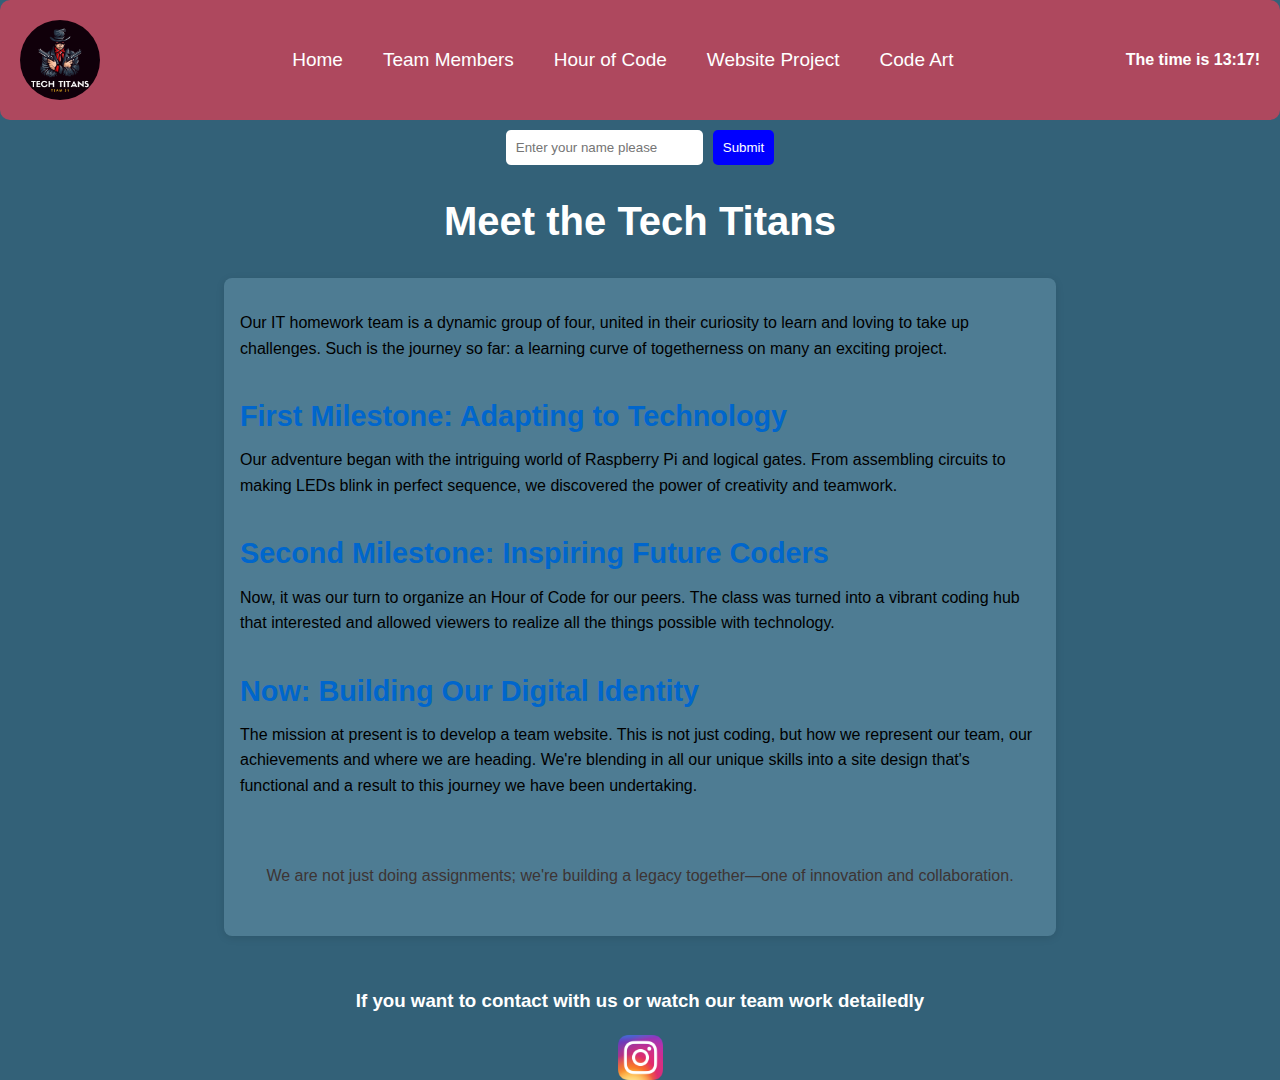
<file: index.html>
<!DOCTYPE html>
<!-- 
    SITE 1101 Principles of Information Systems 
    (c)202X by Name Surname 
    Submitted in partial fulfillment of the requirements of the course.
-->
<html>

<head>
    <title>Homework 3: How websites work?</title>
    <link rel="stylesheet" href="styles.css">
    <script type="text/javascript" src="scripts.js"></script>
</head>

<body>
    <header>
        <nav>
            <img src="media/logo.png" alt="Logo" class="logo">

            <div class="navbuttons">
                <ul>
                    <li><a href="index.html">Home</a></li>
                    <li><a href="team-members.html">Team Members</a></li>
                    <li><a href="hour-of-code.html">Hour of Code</a></li>
                    <li><a href="web-project.html">Website Project</a></li>
                    <li><a href="code-artist.html">Code Art</a></li>
                </ul>
            </div>
        
            <div id="clock" class="clock"></div>
        </nav>
    </header>
    <div class="input">
        <input type="text" id="nameGreet" placeholder="Enter your name please">
        <button onclick="showGreet()">Submit</button>
    </div>

  <div class="dark-bg" id="darkBG"></div>
  <div class="custom-greet" id="customGreet">
    <h2 id="greet">Custom Alert</h2>
    <p>Welcome to website made by Tech Titans</p>
    <button onclick="hideGreet()" id="OK">OK</button>
  </div>
    <div class="header">
        <h1>Meet the Tech Titans</h1>
    </div>
    <main class="content">
        <section class="intro">
            <p>
                Our IT homework team is a dynamic group of four, united in their curiosity to learn and loving to take up challenges. Such is the journey so far: a learning curve of togetherness on many an exciting project.
            </p>
        </section>
        <section class="milestone">
            <h2>First Milestone: Adapting to Technology</h2>
            <p>
                Our adventure began with the intriguing world of Raspberry Pi and logical gates. From assembling circuits to making LEDs blink in perfect sequence, we discovered the power of creativity and teamwork.
            </p>
        </section>
        <section class="milestone">
            <h2>Second Milestone: Inspiring Future Coders</h2>
            <p>
                Now, it was our turn to organize an Hour of Code for our peers. The class was turned into a vibrant coding hub that interested and allowed viewers to realize all the things possible with technology.
            </p>
        </section>
        <section class="milestone">
            <h2>Now: Building Our Digital Identity</h2>
            <p>
                The mission at present is to develop a team website. This is not just coding, but how we represent our team, our achievements and where we are heading. We're blending in all our unique skills into a site design that's functional and a result to this journey we have been undertaking.
            </p>
        </section>
        <footer class="footer">
            <p>
                We are not just doing assignments; we're building a legacy together—one of innovation and collaboration.
            </p>
        </footer>
    </main>
    
    
    

    <div class="information">
        <h3>If you want to contact with us or watch our team work detailedly</h3>
        <a href="https://www.instagram.com/team31_ada?igsh=MW95YzM5cjJud3k4aw==" target="_blank">
            <img src="./media/instagram.png" alt="">
        </a>
    </div>


    <script>
        // When click button, its size will change
        const button = document.querySelector('button');

        button.addEventListener('click', () => {
            button.style.transform = 'scale(0.9)';
            button.style.transition = 'transform 0.1s ease';
            setTimeout(() => {
                button.style.transform = 'scale(1)';
            }, 100);
        });


    </script>

</body>

</html>
</file>
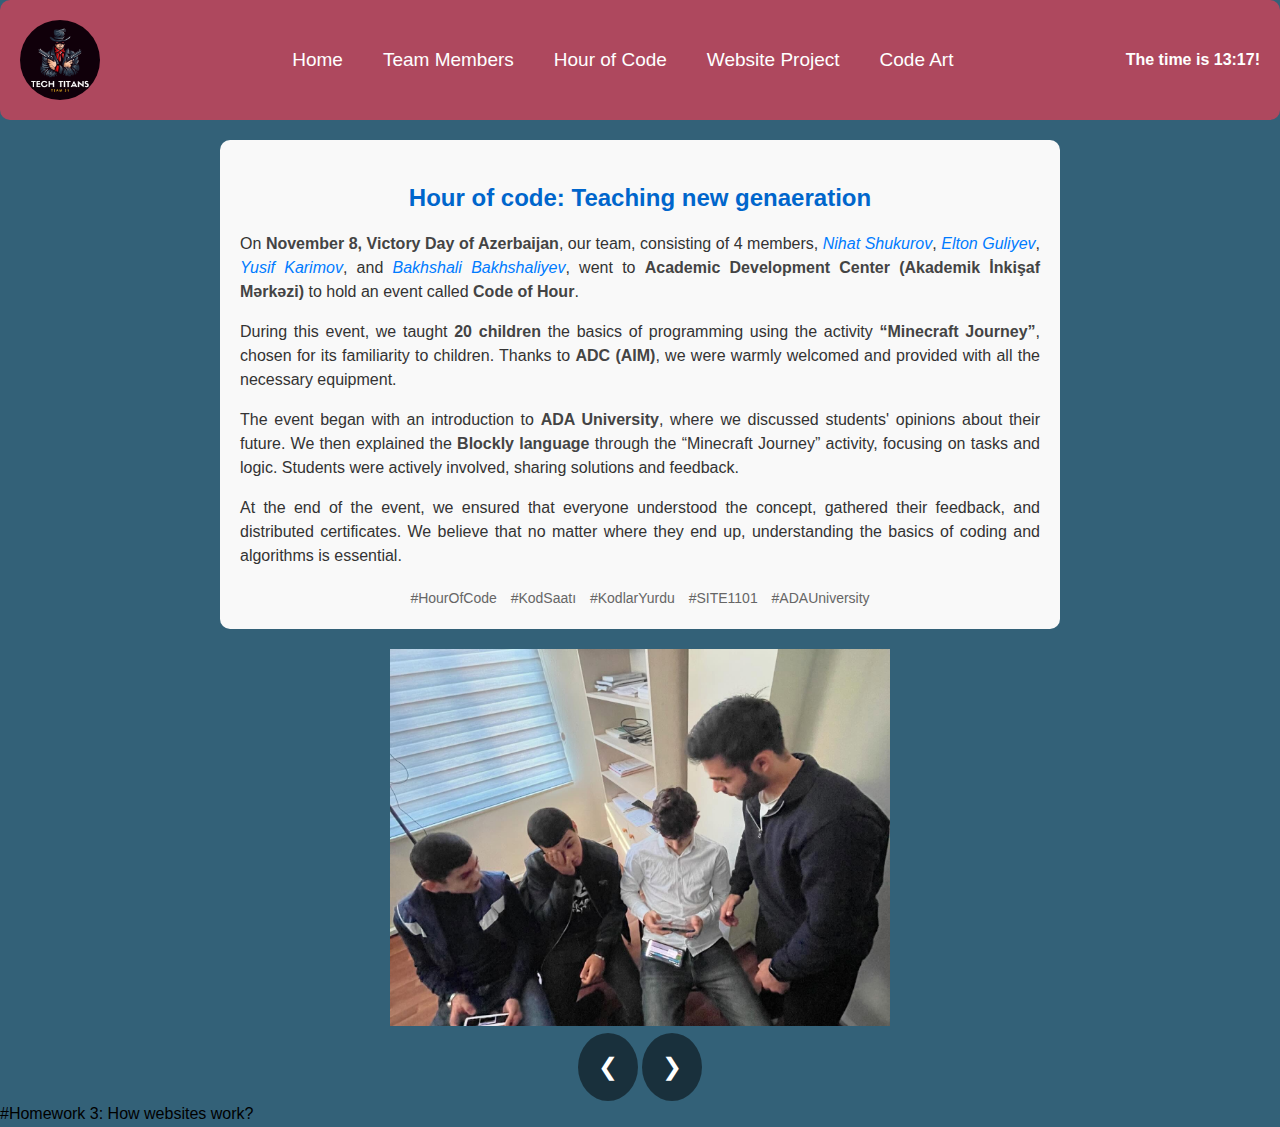
<file: hour-of-code.html>
<!DOCTYPE html>
<!-- 
    SITE 1101 Principles of Information Systems 
    (c)202X by Name Surname 
    Submitted in partial fulfillment of the requirements of the course.
-->
<html>
    <head>
        <title>Homework 3: Hour of Code event</title>
        <link rel="stylesheet" href="styles.css">  
        <script type="text/javascript" src="scripts.js"></script>      
    </head>
    <body>
        <header>
            <nav>
                <img src="media/logo.png" alt="Logo" class="logo">
    
                <div class="navbuttons">
                    <ul>
                        <li><a href="index.html">Home</a></li>
                        <li><a href="team-members.html">Team Members</a></li>
                        <li><a href="hour-of-code.html">Hour of Code</a></li>
                        <li><a href="web-project.html">Website Project</a></li>
                        <li><a href="code-artist.html">Code Art</a></li>
                    </ul>
                </div>
            
                <div id="clock" class="clock"></div>
            </nav>
        </header>
        <div class="hourofcode">
            <h2>Hour of code: Teaching new genaeration</h2>
            <p>
                On <strong>November 8, Victory Day of Azerbaijan</strong>, our team, consisting of 4 members, 
                <a class="member" href="#">Nihat Shukurov</a>, <a class="member" href="#">Elton Guliyev</a>, 
                <a class="member" href="#">Yusif Karimov</a>, and <a class="member" href="#">Bakhshali Bakhshaliyev</a>, 
                went to <strong>Academic Development Center (Akademik İnkişaf Mərkəzi)</strong> to hold an event called 
                <strong>Code of Hour</strong>. 
            </p>
            <p>
                During this event, we taught <strong>20 children</strong> the basics of programming using the activity 
                <strong>“Minecraft Journey”</strong>, chosen for its familiarity to children. 
                Thanks to <strong>ADC (AIM)</strong>, we were warmly welcomed and provided with all the necessary equipment.
            </p>
            <p>
                The event began with an introduction to <strong>ADA University</strong>, where we discussed students' opinions 
                about their future. We then explained the <strong>Blockly language</strong> through the “Minecraft Journey” 
                activity, focusing on tasks and logic. Students were actively involved, sharing solutions and feedback.
            </p>
            <p>
                At the end of the event, we ensured that everyone understood the concept, gathered their feedback, and distributed 
                certificates. We believe that no matter where they end up, understanding the basics of coding and algorithms is 
                essential.
            </p>
            <div class="hashtags">
                <span>#HourOfCode</span> <span>#KodSaatı</span> <span>#KodlarYurdu</span> 
                <span>#SITE1101</span> <span>#ADAUniversity</span>
            </div>
        </div>
        <div class="car-container">
            <img id="carousel" src="images/img1.jpg" alt="photos" width="500">
            <div class="controls">
              <button onclick="prevImage()">&#10094;</button>
              <button onclick="nextImage()">&#10095;</button>
            </div>
        </div>
        #Homework 3: How websites work?
    </body>
</html>
</file>
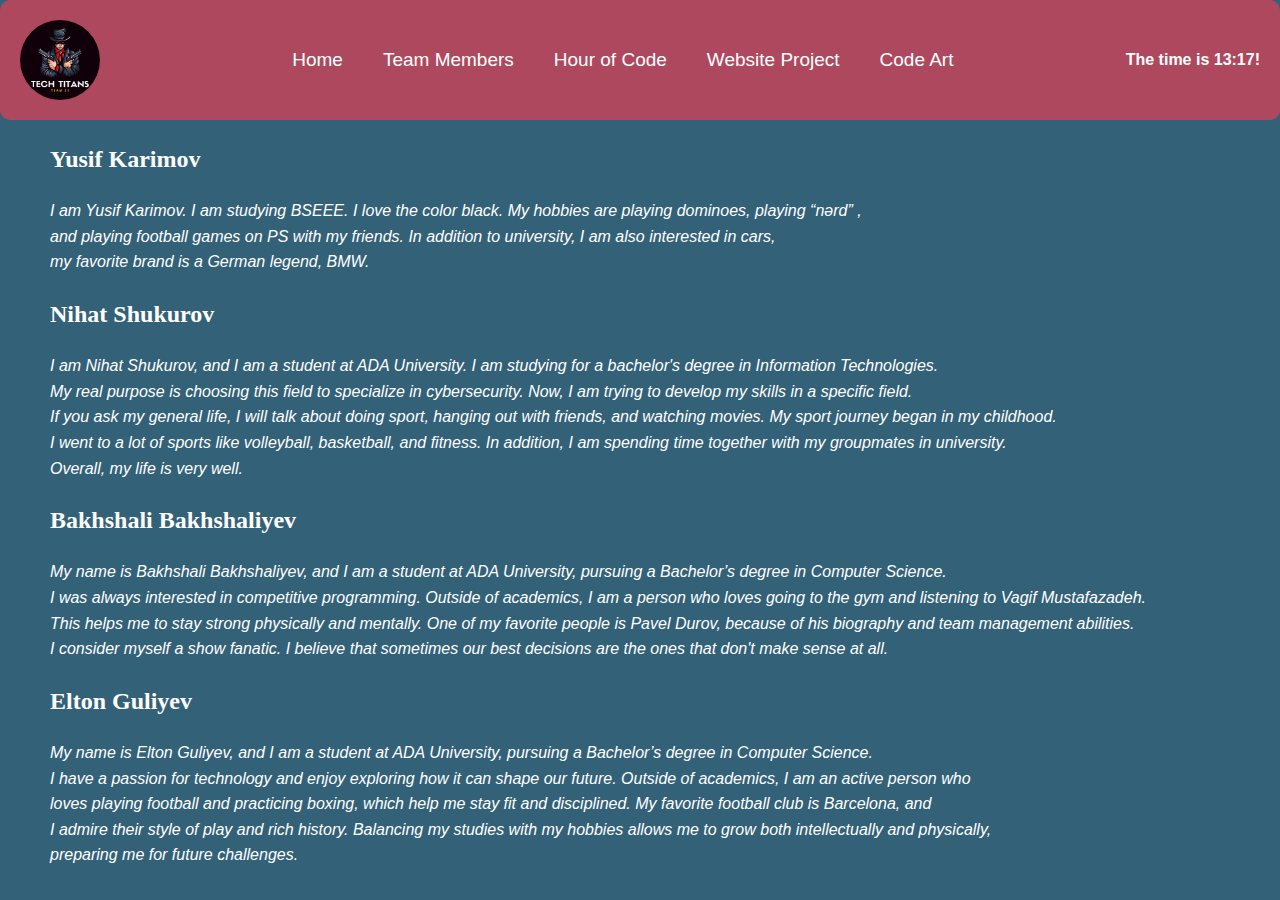
<file: team-members.html>
<!DOCTYPE html>
<!-- 
    SITE 1101 Principles of Information Systems 
    (c)202X by Name Surname 
    Submitted in partial fulfillment of the requirements of the course.
-->
<html>
    <head>
        <title>Homework 3: Team members</title>
        <link rel="stylesheet" href="styles.css">  
        <script type="text/javascript" src="scripts.js"></script>      
    </head>
    <body>
        <header>
            <nav>
                <img src="media/logo.png" alt="Logo" class="logo">
    
                <div class="navbuttons">
                    <ul>
                        <li><a href="index.html">Home</a></li>
                        <li><a href="team-members.html">Team Members</a></li>
                        <li><a href="hour-of-code.html">Hour of Code</a></li>
                        <li><a href="web-project.html">Website Project</a></li>
                        <li><a href="code-artist.html">Code Art</a></li>
                    </ul>
                </div>
            
                <div id="clock" class="clock"></div>
            </nav>
        </header>

        <div class="members">
        <h2>Yusif Karimov</h2>
        <article>
            I am Yusif Karimov. I am studying BSEEE. I love the color black. My hobbies are playing dominoes,
            playing “nərd” ,<br> and playing football games on PS with my friends. In addition to university, I am also
            interested in cars,<br> my favorite brand is a German legend, BMW.
        </article>

        <h2>Nihat Shukurov</h2>
        <article>
            I am Nihat Shukurov, and I am a student at ADA University. I am studying for a bachelor's degree in
            Information Technologies. <br> My real purpose is choosing this field to specialize in cybersecurity. Now, I
            am trying to develop my skills in a specific field. <br> If you ask my general life, I will talk about doing
            sport, hanging out with friends, and watching movies. My sport journey began in my childhood. <br>I went to
            a lot of sports like volleyball, basketball, and fitness. In addition, I am spending time together with
            my groupmates in university. <br>Overall, my life is very well.
        </article>

        <h2>Bakhshali Bakhshaliyev</h2>
        <article>
            My name is Bakhshali Bakhshaliyev, and I am a student at ADA University, pursuing a Bachelor’s degree in
            Computer Science. <br>I was always interested in competitive programming. Outside of academics, I am a
            person
            who loves going to the gym and listening to Vagif Mustafazadeh. <br>This helps me to stay strong physically
            and
            mentally. One of my favorite people is Pavel Durov, because of his biography and team management abilities.
            <br>
            I consider myself a show fanatic. I believe that sometimes our best decisions are the ones that don't
            make sense at all.
        </article>

        <h2>Elton Guliyev</h2>
        <article>
            My name is Elton Guliyev, and I am a student at ADA University, pursuing a Bachelor’s degree in Computer
            Science. <br>I have a passion for technology and enjoy exploring how it can shape our future. Outside of
            academics, I am an active person who <br>loves playing football and practicing boxing, which help me stay
            fit
            and disciplined. My favorite football club is Barcelona, and <br> I admire their style of play and rich
            history.
            Balancing my studies with my hobbies allows me to grow both intellectually and physically, <br>preparing me
            for
            future challenges.
        </article>
    </div>

    <script>
        // Article and h2 will be shown slowly
        const headings = document.querySelectorAll('.members h2, .members article');


        headings.forEach((heading, index) => {
            heading.style.opacity = '0';
            heading.style.transform = 'translateY(20px)';
            heading.style.transition = `opacity 0.6s ease ${index * 0.3}s, transform 0.6s ease ${index * 0.3}s`;

            window.addEventListener('load', () => {
                heading.style.opacity = '1';
                heading.style.transform = 'translateY(0)';
            });
        });



    </script>
    </body>
</html>
</file>
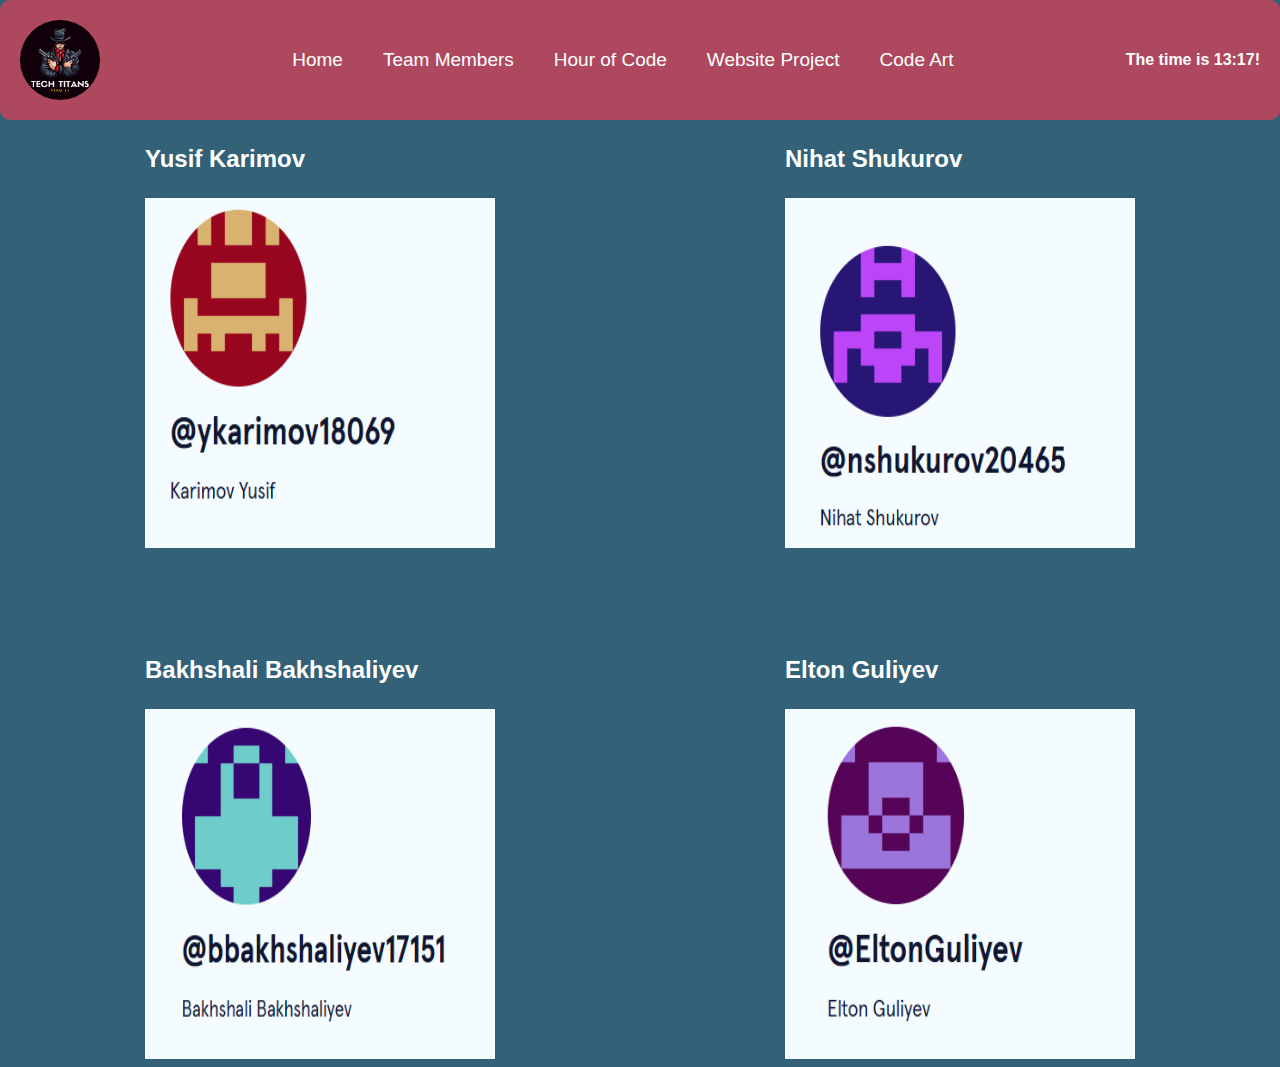
<file: web-project.html>
<!DOCTYPE html>
<!-- 
    SITE 1101 Principles of Information Systems 
    (c)202X by Name Surname 
    Submitted in partial fulfillment of the requirements of the course.
-->
<html>
    <head>
        <title>Homework 3: Website project</title>
        <link rel="stylesheet" href="styles.css">  
        <script type="text/javascript" src="scripts.js"></script>      
    </head>
    <body>
        <header>
            <nav>
                <img src="media/logo.png" alt="Logo" class="logo">
    
                <div class="navbuttons">
                    <ul>
                        <li><a href="index.html">Home</a></li>
                        <li><a href="team-members.html">Team Members</a></li>
                        <li><a href="hour-of-code.html">Hour of Code</a></li>
                        <li><a href="web-project.html">Website Project</a></li>
                        <li><a href="code-artist.html">Code Art</a></li>
                    </ul>
                </div>
            
                <div id="clock" class="clock"></div>
            </nav>
        </header>
         <div class="code-academy">

        <div class="up">

            <div class="yusif">
                <h2>Yusif Karimov</h2>
                <a href="https://www.codecademy.com/profiles/ykarimov18069" target="_blank">
                    <img src="./media/Yusif.png" alt="">
                </a>
            </div>

            <div class="nihat">
                <h2>Nihat Shukurov</h2>
                <a href="https://www.codecademy.com/profiles/nshukurov20465" target="_blank">
                    <img src="./media/Nihat.png" alt="">
                </a>
            </div>

        </div>


        <div class="down">
            <div class="bakhshali">
                <h2>Bakhshali Bakhshaliyev</h2>
                <a href="https://www.codecademy.com/profiles/bbakhshaliyev17151" target="_blank">
                    <img src="./media/Baxseli.png" alt="">
                </a>
            </div>

            <div class="elton">
                <h2>Elton Guliyev</h2>
                <a href="https://www.codecademy.com/profiles/EltonGuliyev" target="_blank">
                    <img src="./media/Elton.png" alt="">
                </a>
            </div>
        </div>



    </div>

    <script>

        // These codes will give shake to img and h2
        const profileCards = document.querySelectorAll('.code-academy > div');

        profileCards.forEach((card) => {
            card.addEventListener('mouseover', () => {
                card.style.transform = 'rotate(-2deg)';  
                card.style.transition = 'transform 0.1s ease';
            });

            card.addEventListener('mouseout', () => {
                card.style.transform = 'rotate(0deg)';   
            });
        });

    </script>
    </body>
</html>
</file>
<file: styles.css>
:root {
    --ada-blue: #336178;
    --ada-red: #ae485e;
}

body {
    font-family: 'Arial', sans-serif;
    margin: 0;
    padding: 0;
    line-height: 1.6;
    background-color: var(--ada-blue);
}

header {
    background-color: var(--ada-red);
    padding: 20px;
    text-align: center;
    color: white;
    border-radius: 10px;
}

    header h1 {
        margin: 0;
    }
    header img{
        height: 50px; 
        width: auto; 
        margin-right: 10px; 
    }
    header img:hover {
        cursor: pointer;
      }
nav {
    display: flex;
    align-items: center;
}
.navbuttons {
    flex-grow: 1;
    display: flex;
    justify-content: center;
}
.logo {
    width: 80px;
    height: 80px;
    border-radius: 50%;
    margin-right: 20px;
    flex-shrink: 0;
}
nav ul {
    display: flex;
    list-style: none;
    padding: 0;
    margin: 0;
}

    nav ul li {
        margin: 0 10px;
    }

        nav ul li a {
            text-decoration: none;
            font-size: 19px;
            color: white;
            padding: 1px 10px;
            border-radius: 5px;
            display: inline-block;
            transition: transform 0.3s ease, color 0.3s ease;

            
        }
        nav ul li a:hover {
            transform: scale(1.3);
            background-color: #87263b;
            
        }

        .clock {
            margin-left: auto;
            font-size: 16px;
            font-weight: bold;
        }
    
.hourofcode {
    font-family: 'Roboto', Arial, sans-serif;
    background-color: #f9f9f9;
    padding: 20px;
    border-radius: 10px;
    line-height: 1.5;
    color: #333;
    max-width: 800px;
    margin: 20px auto;
}

.hourofcode h2 {
    color: #0066cc;
    text-align: center;
    margin-bottom: 15px;
}

.hourofcode p {
    margin-bottom: 15px;
    text-align: justify;
}

.hourofcode strong {
    color: #444;
}

.hourofcode .member {
    text-decoration: none;
    font-style: italic;
    color: #007bff;
}

.hourofcode .hashtags {
    text-align: center;
    margin-top: 20px;
    font-size: 14px;
    color: #666;
}

.hourofcode .hashtags span {
    margin: 0 5px;
    display: inline-block;
}
.car-container {
    position: relative;
    text-align: center;
  }
  
  .controls button {
    background-color: rgba(0, 0, 0, 0.5);
    color: white;
    font-size: 24px;
    border: none;
    padding: 20px;
    cursor: pointer;
    border-radius: 50%;
  }
  
    .controls button:hover {
        background-color: rgba(0, 0, 0, 0.8);
    }

/* Home Part Starts*/
.input{
    display: flex;
    justify-content: center;
    margin-top: 10px;
}
.input input, button{
    padding: 10px;
    border-radius: 5px;
    border: none;
}
.input button{
    margin-left: 10px;
    background-color: blue;
    color: #fff;
}

.information h3{
    text-align: center;
    color: #fff;
    margin-top: 50px;
}

.information img{
    width: 45px;
    height: 45px;
    display: block;
    margin: auto;
}
/* Home Part Ends*/

/* Team Members Part Starts */
.members{
margin-left: 50px;
}
.members h2{
    color: #fff;
    font-family: 'Times New Roman', Times, serif;
}

.members article{
    color: #fff;
    font-style: italic;
}
/* Team Members Part Ends */

/* Web Project Part Starts */
.code-academy img{
    width: 350px;
    height: 350px;

}

.code-academy h2{
    color: #fff;
}
.code-academy .up{
    display: flex;
    justify-content: space-around;
}

.code-academy .down{
    display: flex;
    justify-content: space-around;
    margin-top: 75px;
}
/* Web Project Part Ends */

.custom-greet {
    position: fixed;
    top: 50%;
    left: 50%;
    transform: translate(-50%, -50%);
    background-color: #fff;
    padding: 20px;
    border-radius: 10px;
    box-shadow: 0 4px 6px rgba(0, 0, 0, 0.2);
    z-index: 2;
    width: 300px;
    text-align: center;
    display: none;
  }

  .custom-greet h2 {
    margin: 0 0 10px;
    font-size: 20px;
    color: #333;
  }

  .custom-greet p {
    margin: 0 0 20px;
    font-size: 16px;
    color: #666;
  }

  .custom-greet button {
    padding: 10px 20px;
    background-color: #007bff;
    color: white;
    border: none;
    border-radius: 5px;
    cursor: pointer;
    font-size: 14px;
  }

  .custom-greet button:hover {
    background-color: #0056b3;
  }

  .dark-bg {
    position: fixed;
    top: 0;
    left: 0;
    width: 100%;
    height: 100%;
    background-color: rgba(0, 0, 0, 0.5);
    display: none;
    z-index: 1;

  }
  .header {
    text-align: center;
    border-radius: 20px;
    color: white;
    padding: 1.5rem 0;
}

.header h1 {
    margin: 0;
    font-size: 2.5rem;
}

.content {
    max-width: 800px;
    margin: 1px auto;
    padding: 1rem;
    background: #4e7c93;
    border-radius: 8px;
    box-shadow: 0 2px 8px rgba(0, 0, 0, 0.1);
}

.intro, .milestone {
    margin-bottom: 2rem;
}

.milestone h2 {
    color: #0066cc;
    font-size: 1.8rem;
    margin-bottom: 0.5rem;
}

.milestone p {
    font-size: 1rem;
    margin: 0;
}

.footer {
    text-align: center;
    font-size: 1rem;
    color: #3d3434;
    padding: 1rem 0;
}
</file>
